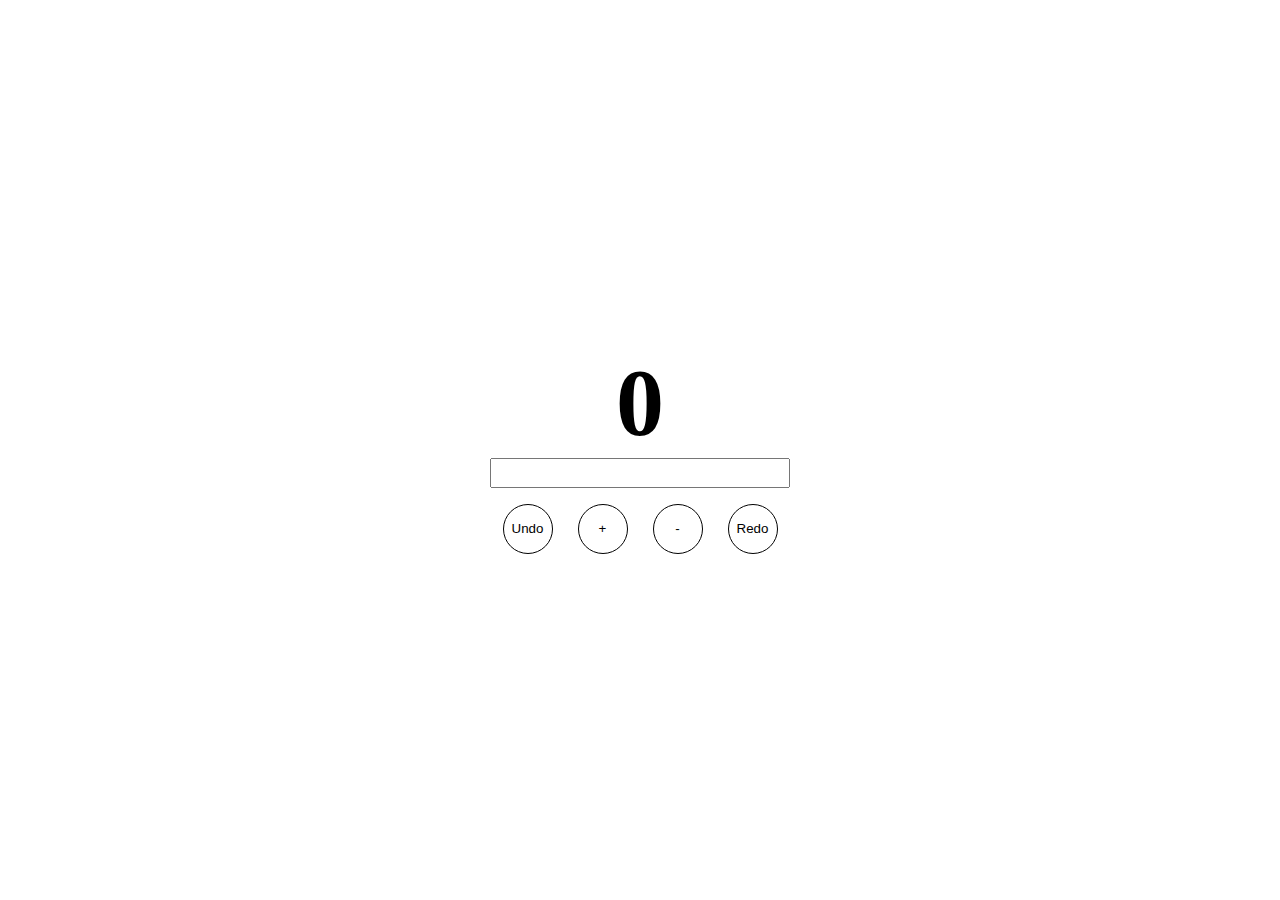
<file: index.html>
<!DOCTYPE html>
<html lang="en">
<head>
    <meta charset="UTF-8">
    <meta http-equiv="X-UA-Compatible" content="IE=edge">
    <meta name="viewport" content="width=device-width, initial-scale=1.0">
    <title>계산기 Undo Redo</title>
    <link rel="stylesheet" href="./style.css">
</head>
<body>
    <div class="container">
        <h1 id="result"></h1>
        <p><input id="inputBox" type="text" onkeyup="change()" /></p>
        <ul class="btnBox">
            <li><button onclick="undo()">Undo</button></li>
            <li><button onclick="cal('plus')">+</button></li>
            <li><button onclick="cal('minus')">-</button></li>
            <li><button onclick="redo()">Redo</button></li>
        </ul>
    </div>

    <script>
        const result = document.getElementById('result');
        let resultValue = 0; // 결과 값
        let inputBox;
        let resultArray = [0]; // 결과를 담는 변수
        let i = 0; // 배열의 인덱스를 위한 변수
        let check = /^[0-9]+$/; // 숫자만 입력받는 정규식
        let undoCount = 0; // Undo 버튼 클릭 시 카운트를 위한 변수

        result.innerHTML = resultValue;

        function change() { // 인풋창에 키를 누를때마다 실행
            inputBox = document.getElementById('inputBox').value;
        }

        function cal(a) {
            if(inputBox == null) { // 아무것도 입력하지 않고 +,- 버튼 클릭 방지
                alert('값을 입력해주세요');
                return false;
            }

            if(!check.test(inputBox)) { // 숫자가 아닌 문자 입력 시 경고창
                alert('숫자만 입럭해주세요!');
                document.getElementById('inputBox').value = ''; // input 초기화
                inputBox = null; // input 값 초기화
                return false;
            }

            if(a == 'plus') { // plus 버튼 클릭 시
                resultValue = resultValue + parseInt(inputBox);
                
            }else if(a == 'minus') { // minus 버튼 클릭 시
                resultValue = resultValue - parseInt(inputBox);
            }
            
            result.innerHTML = resultValue;
            document.getElementById('inputBox').value = ''; // input 초기화
            inputBox = null; // input 값 초기화
            if(undoCount > 0) { // Undo 후 +,- 했을 경우
                // (i+1)번째에 undoCount 횟수만큼 제거하고 resultValue 추가
                resultArray.splice((i + 1), undoCount, resultValue);
            }else {
                resultArray.push(resultValue); // 결과 값 배열에 추가
            }
            i++; // 인덱스 증가
            console.log(resultArray);
        }

        function undo() { // Undo 버튼 클릭 시
            if(i == 0) {
                resultValue = resultArray[0];
                result.innerHTML = resultValue;
            }else {
                --i;
                resultValue = resultArray[i];
                result.innerHTML = resultValue;
                undoCount++;
            }
            console.log(resultArray);
        }

        function redo() { // Redo 버튼 클릭 시
            if(i == (resultArray.length - 1)) {
                resultValue = resultArray[i];
                result.innerHTML = resultValue;
            }else {
                ++i;
                resultValue = resultArray[i];
                result.innerHTML = resultValue;
            }
            console.log(resultArray);
        }
    </script>
</body>
</html>
</file>
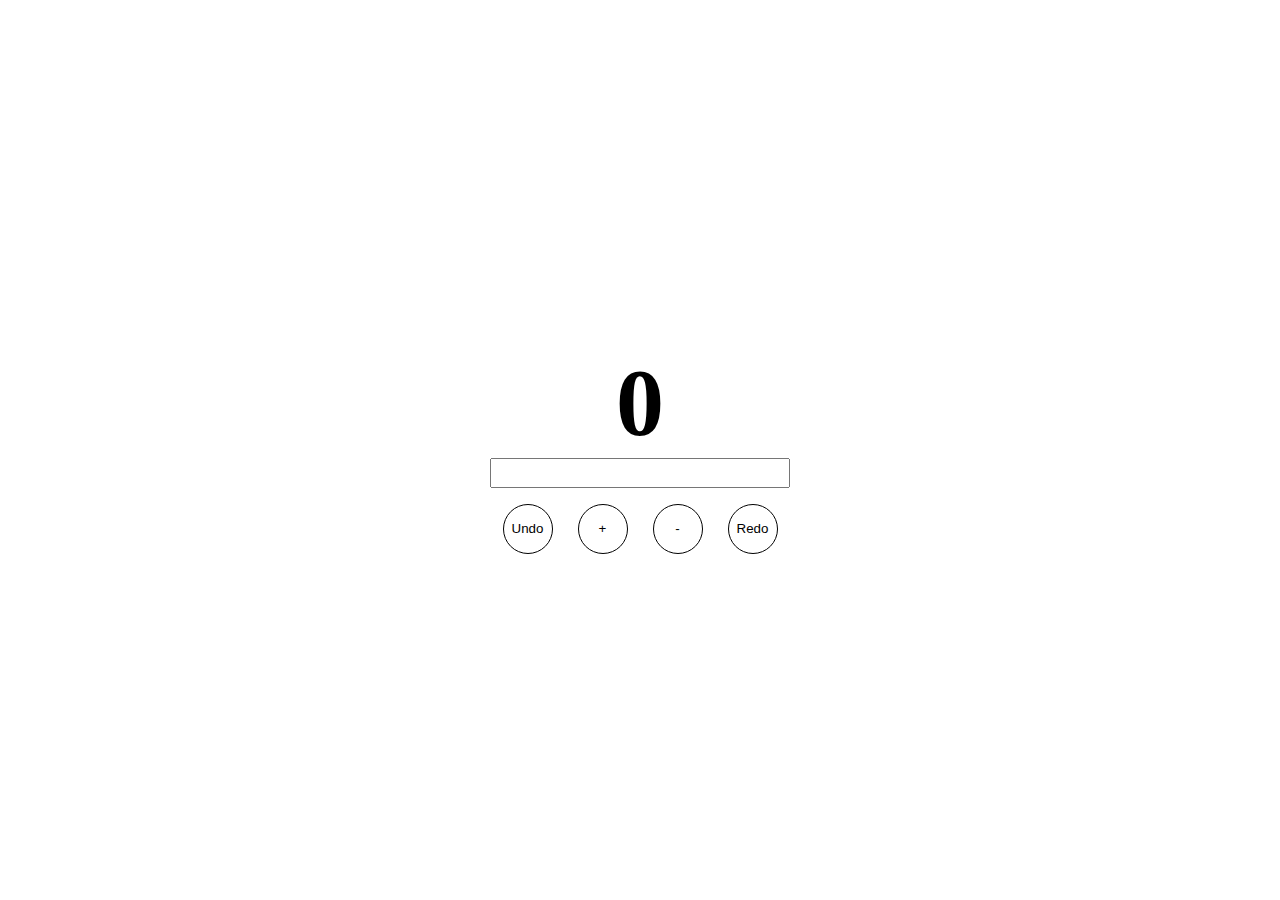
<file: calculator.html>
<!DOCTYPE html>
<html lang="en">
<head>
    <meta charset="UTF-8">
    <meta http-equiv="X-UA-Compatible" content="IE=edge">
    <meta name="viewport" content="width=device-width, initial-scale=1.0">
    <title>계산기 Undo Redo</title>
    <link rel="stylesheet" href="./calculator.css">
</head>
<body>
    <div class="container">
        <h1 id="result"></h1>
        <p><input id="inputBox" type="text" onkeyup="change()" /></p>
        <ul class="btnBox">
            <li><button onclick="undo()">Undo</button></li>
            <li><button onclick="cal('plus')">+</button></li>
            <li><button onclick="cal('minus')">-</button></li>
            <li><button onclick="redo()">Redo</button></li>
        </ul>
    </div>

    <script>
        const result = document.getElementById('result');
        let resultValue = 0;
        let inputBox;
        let resultArray = [0];
        let i = 0;
        let check = /^[0-9]+$/; // 숫자만 입력받는 정규식

        result.innerHTML = resultValue;

        function change() { // 인풋창에 키를 누를때마다 실행
            inputBox = document.getElementById('inputBox').value;
        }

        function cal(a) {
            if(inputBox == null) { // 아무것도 입력하지 않고 +,- 버튼 클릭 방지
                alert('값을 입력해주세요');
                return false;
            }

            if(!check.test(inputBox)) { // 숫자가 아닌 문자 입력 시 경고창
                alert('숫자만 입럭해주세요!');
                document.getElementById('inputBox').value = ''; // input 초기화
                inputBox = null; // input 값 초기화
                return false;
            }

            if(a == 'plus') { // plus 버튼 클릭 시
                resultValue = resultValue + parseInt(inputBox);
                
            }else if(a == 'minus') { // minus 버튼 클릭 시
                resultValue = resultValue - parseInt(inputBox);
            }
            result.innerHTML = resultValue;
            document.getElementById('inputBox').value = ''; // input 초기화
            inputBox = null; // input 값 초기화
            resultArray.push(resultValue); // 결과 값 배열에 추가
            i++; // 인덱스 증가
        }

        function undo() { // Undo 버튼 클릭 시
            if(i == 0) {
                resultValue = resultArray[0];
                result.innerHTML = resultValue;
            }else {
                --i;
                resultValue = resultArray[i];
                result.innerHTML = resultValue;
            }
        }

        function redo() { // Redo 버튼 클릭 시
            if(i == (resultArray.length - 1)) {
                resultValue = resultArray[i];
                result.innerHTML = resultValue;
            }else {
                ++i;
                resultValue = resultArray[i];
                result.innerHTML = resultValue;
            }
        }
    </script>
</body>
</html>
</file>
<file: style.css>
* {
    padding: 0;
    margin: 0;
    box-sizing: border-box;
}

ul, li {
    list-style: none;
}

button {
    cursor: pointer;
    background: none;
    border: 1px solid #000;
    width: 50px;
    height: 50px;
    border-radius: 50%;
}


.container {
    min-height: 100vh;
    display: flex;
    flex-direction: column;
    align-items: center;
    justify-content: center;
}

h1 {
    font-size: 6rem;

    cursor: pointer;
}

input {
    padding: 0 1rem;
    width: 300px;
    height: 30px;
    font-size: 1.5rem;
    text-align: right;
}

.btnBox {
    width: 300px;
    margin-top: 1rem;
    display: flex;
    justify-content: space-around;
}
</file>
<file: calculator.css>
* {
    padding: 0;
    margin: 0;
    box-sizing: border-box;
}

ul, li {
    list-style: none;
}

button {
    cursor: pointer;
    background: none;
    border: 1px solid #000;
    width: 50px;
    height: 50px;
    border-radius: 50%;
}


.container {
    min-height: 100vh;
    display: flex;
    flex-direction: column;
    align-items: center;
    justify-content: center;
}

h1 {
    font-size: 6rem;

    cursor: pointer;
}

input {
    padding: 0 1rem;
    width: 300px;
    height: 30px;
    font-size: 1.5rem;
    text-align: right;
}

.btnBox {
    width: 300px;
    margin-top: 1rem;
    display: flex;
    justify-content: space-around;
}
</file>
